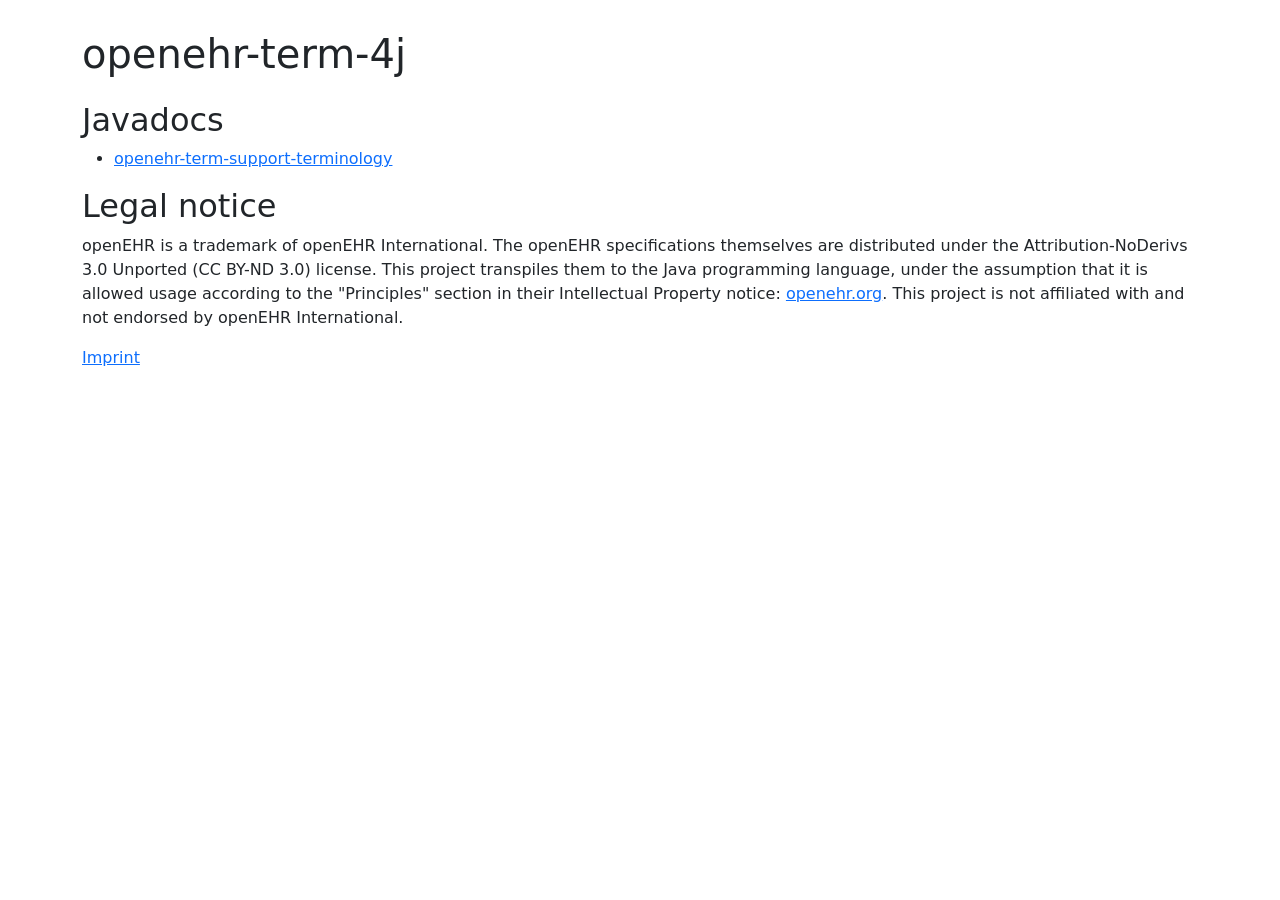
<file: index.html>
<!DOCTYPE html>
<html lang="en">
    <head>
      <meta charset="utf-8" />
      <meta name="viewport" content="width=device-width, initial-scale=1" />
      <title>openehr-term-4j</title>
      <link
        href="https://cdn.jsdelivr.net/npm/bootstrap@5.2.3/dist/css/bootstrap.min.css"
        rel="stylesheet"
        integrity="sha384-rbsA2VBKQhggwzxH7pPCaAqO46MgnOM80zW1RWuH61DGLwZJEdK2Kadq2F9CUG65"
        crossorigin="anonymous"
      />
      <link rel="stylesheet" href="./styles.css" />
    </head>

    <body class="container">

    <h1>openehr-term-4j</h1>

    <h2>Javadocs</h2>
    <ul>
      <li><a href="./javadocs/openehr-term-support-terminology/index.html">openehr-term-support-terminology</a></li>
    </ul>

    <h2>Legal notice</h2>
    <p>
    openEHR is a trademark of openEHR International.
    The openEHR specifications themselves are distributed under the Attribution-NoDerivs 3.0 Unported (CC BY-ND 3.0) license.
    This project transpiles them to the Java programming language, under the assumption that it is allowed usage according to the "Principles" section in their Intellectual Property notice: <a href="https://openehr.org/governance/intellectual_property">openehr.org</a>.
    This project is not affiliated with and not endorsed by openEHR International.
    </p>
    <p><a href="./imprint.html">Imprint</a></p>
  </body>
</html>
</file>
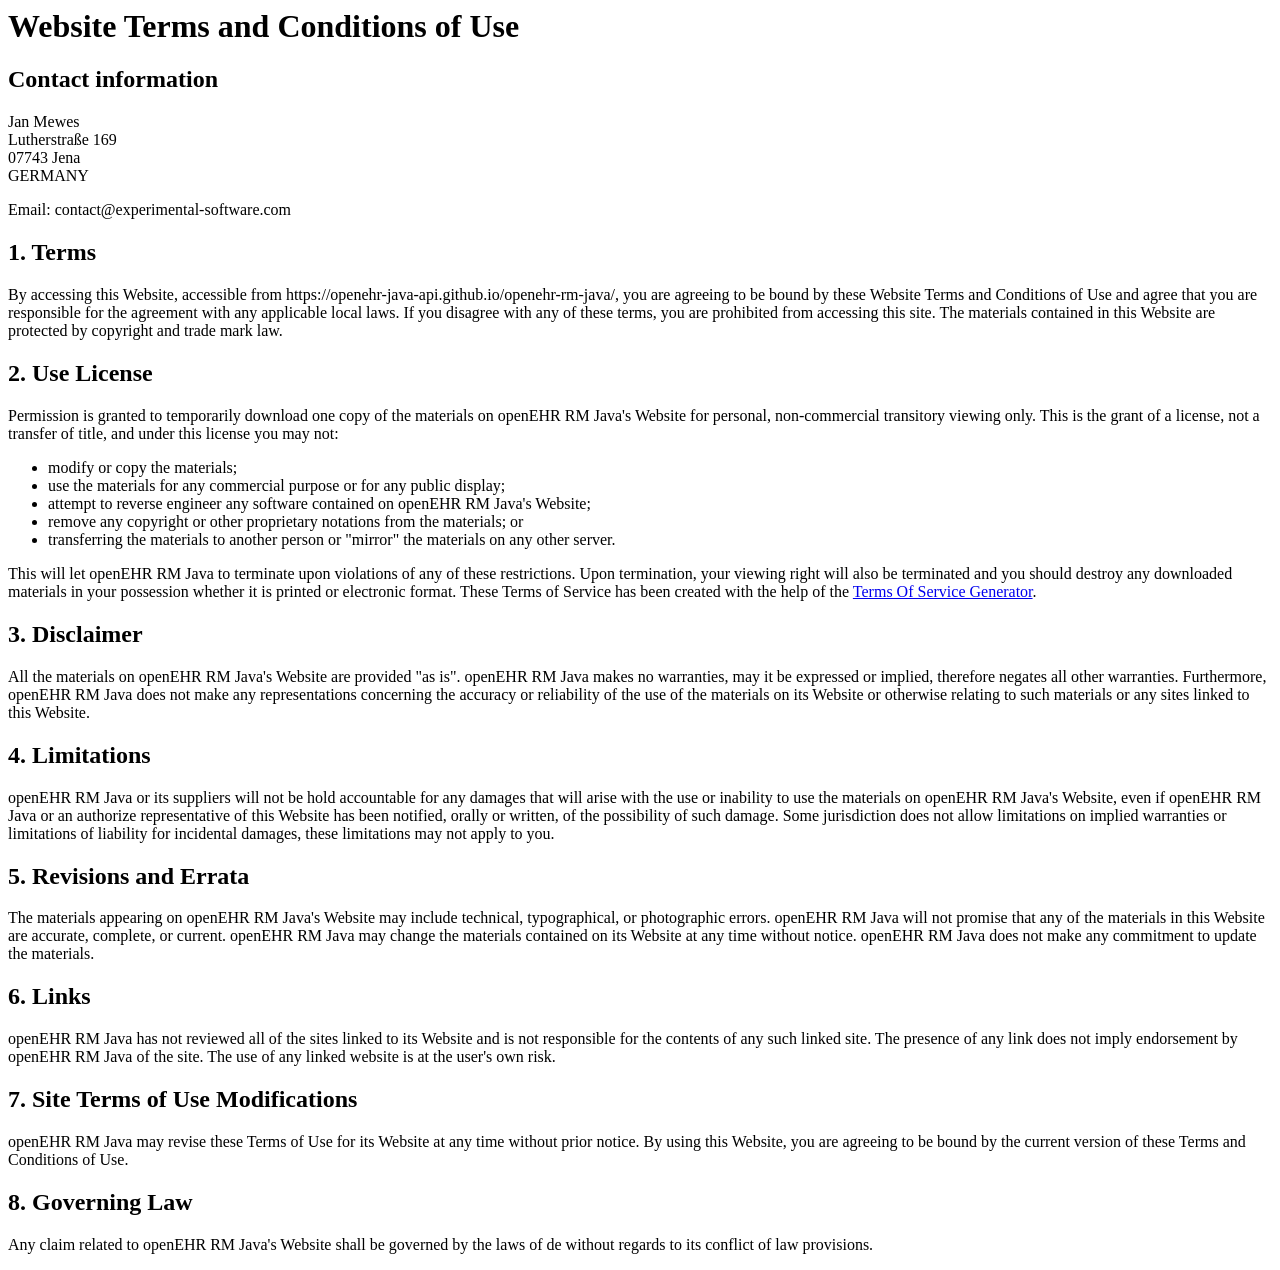
<file: imprint.html>
<html>

<body>

<h1>Website Terms and Conditions of Use</h1>

<h2>Contact information</h2>

<p>
Jan Mewes <br/>
Lutherstraße 169 <br/>
07743 Jena <br/>
GERMANY <br/>
</p>

<p>Email: contact@experimental-software.com</p>

<h2>1. Terms</h2>

<p>By accessing this Website, accessible from https://openehr-java-api.github.io/openehr-rm-java/, you are agreeing to be bound by these Website Terms and Conditions of Use and agree that you are responsible for the agreement with any applicable local laws. If you disagree with any of these terms, you are prohibited from accessing this site. The materials contained in this Website are protected by copyright and trade mark law.</p>

<h2>2. Use License</h2>

<p>Permission is granted to temporarily download one copy of the materials on openEHR RM Java's Website for personal, non-commercial transitory viewing only. This is the grant of a license, not a transfer of title, and under this license you may not:</p>

<ul>
    <li>modify or copy the materials;</li>
    <li>use the materials for any commercial purpose or for any public display;</li>
    <li>attempt to reverse engineer any software contained on openEHR RM Java's Website;</li>
    <li>remove any copyright or other proprietary notations from the materials; or</li>
    <li>transferring the materials to another person or "mirror" the materials on any other server.</li>
</ul>

<p>This will let openEHR RM Java to terminate upon violations of any of these restrictions. Upon termination, your viewing right will also be terminated and you should destroy any downloaded materials in your possession whether it is printed or electronic format. These Terms of Service has been created with the help of the <a href="https://www.termsofservicegenerator.net">Terms Of Service Generator</a>.</p>

<h2>3. Disclaimer</h2>

<p>All the materials on openEHR RM Java's Website are provided "as is". openEHR RM Java makes no warranties, may it be expressed or implied, therefore negates all other warranties. Furthermore, openEHR RM Java does not make any representations concerning the accuracy or reliability of the use of the materials on its Website or otherwise relating to such materials or any sites linked to this Website.</p>

<h2>4. Limitations</h2>

<p>openEHR RM Java or its suppliers will not be hold accountable for any damages that will arise with the use or inability to use the materials on openEHR RM Java's Website, even if openEHR RM Java or an authorize representative of this Website has been notified, orally or written, of the possibility of such damage. Some jurisdiction does not allow limitations on implied warranties or limitations of liability for incidental damages, these limitations may not apply to you.</p>

<h2>5. Revisions and Errata</h2>

<p>The materials appearing on openEHR RM Java's Website may include technical, typographical, or photographic errors. openEHR RM Java will not promise that any of the materials in this Website are accurate, complete, or current. openEHR RM Java may change the materials contained on its Website at any time without notice. openEHR RM Java does not make any commitment to update the materials.</p>

<h2>6. Links</h2>

<p>openEHR RM Java has not reviewed all of the sites linked to its Website and is not responsible for the contents of any such linked site. The presence of any link does not imply endorsement by openEHR RM Java of the site. The use of any linked website is at the user's own risk.</p>

<h2>7. Site Terms of Use Modifications</h2>

<p>openEHR RM Java may revise these Terms of Use for its Website at any time without prior notice. By using this Website, you are agreeing to be bound by the current version of these Terms and Conditions of Use.</p>

<h2>8. Governing Law</h2>

<p>Any claim related to openEHR RM Java's Website shall be governed by the laws of de without regards to its conflict of law provisions.</p>

</body>

</html>
</file>
<file: styles.css>
html,
body {
  width: 100%;
  height: 100%;
}

h1 {
  padding-top: 30px;
  padding-bottom: 15px;
}
</file>
